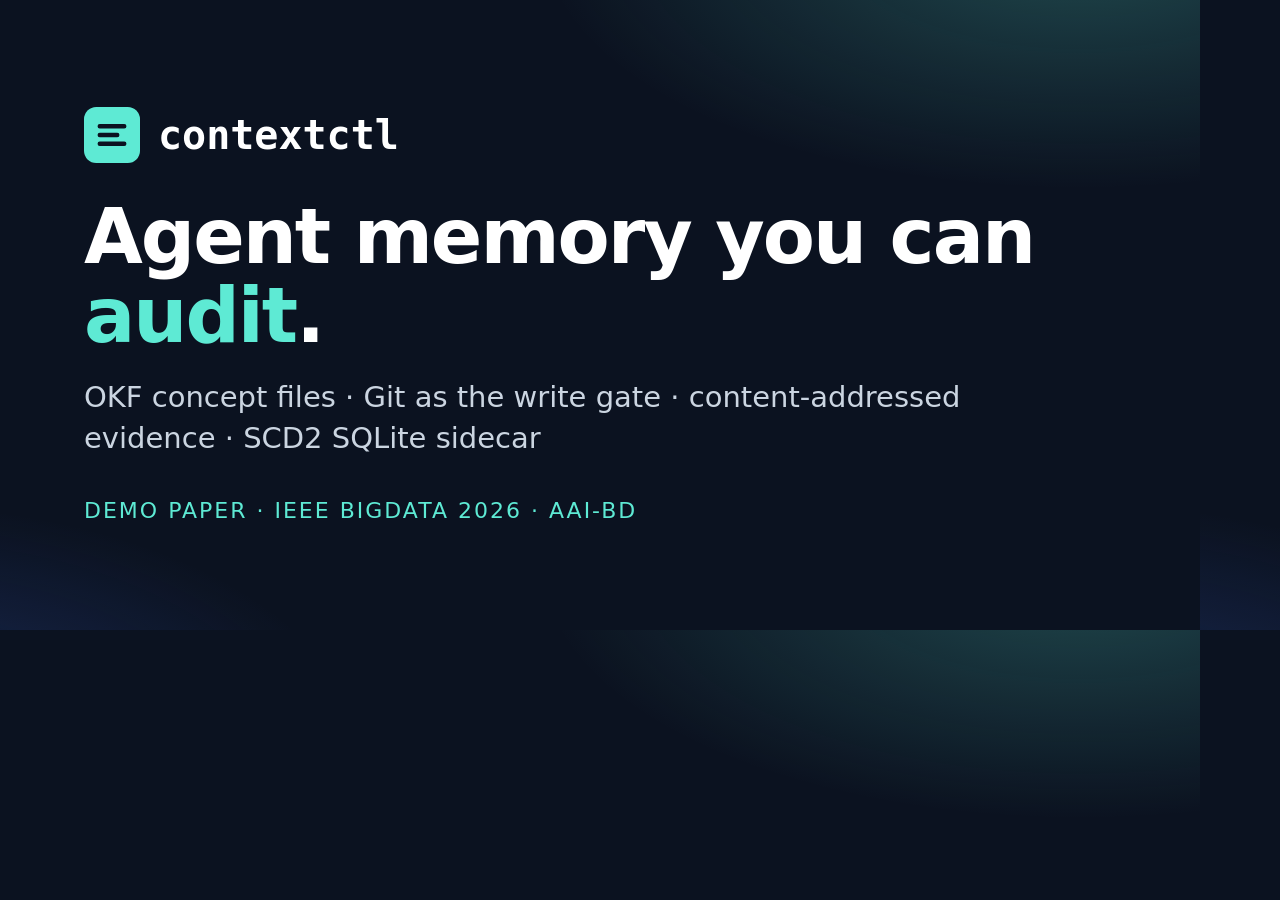
<file: site/src/og.html>
<!doctype html><html><head><meta charset="utf-8"><style>
html,body{margin:0;width:1200px;height:630px;overflow:hidden}
body{font-family:ui-sans-serif,system-ui,"DejaVu Sans",sans-serif;background:radial-gradient(900px 420px at 90% -10%,rgba(94,234,212,.25),transparent 60%),radial-gradient(800px 420px at -10% 120%,rgba(59,99,214,.32),transparent 60%),#0b1220;color:#e2e8f0;display:flex;flex-direction:column;justify-content:center;padding:0 84px;box-sizing:border-box}
.brand{display:flex;align-items:center;gap:18px;font:700 40px "DejaVu Sans Mono",monospace;color:#fff}
h1{font-size:76px;line-height:1.04;letter-spacing:-2px;margin:34px 0 22px;color:#fff}
.hl{color:#5eead4}
p{font-size:29px;line-height:1.4;color:#cbd5e1;margin:0;max-width:980px}
.tag{margin-top:40px;font-size:22px;letter-spacing:2px;text-transform:uppercase;color:#5eead4}
</style></head><body>
<div class="brand"><svg viewBox="0 0 64 64" width="56" height="56"><rect width="64" height="64" rx="14" fill="#5eead4"/><path d="M18 22h28M18 32h20M18 42h28" stroke="#0b1220" stroke-width="5" stroke-linecap="round"/></svg>contextctl</div>
<h1>Agent memory you can <span class="hl">audit</span>.</h1>
<p>OKF concept files · Git as the write gate · content-addressed evidence · SCD2 SQLite sidecar</p>
<div class="tag">Demo paper · IEEE BigData 2026 · AAI-BD</div>
</body></html>
</file>
